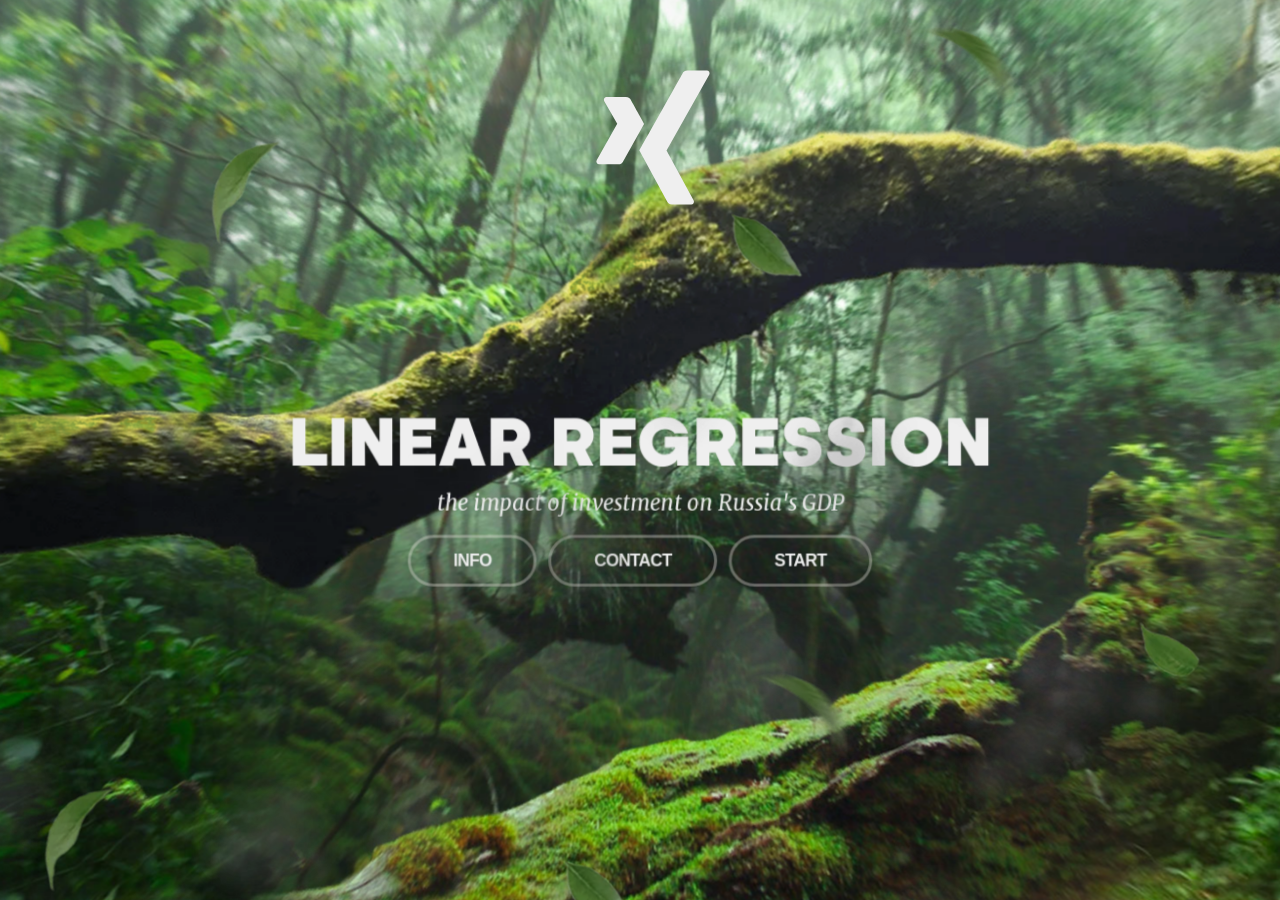
<file: index.html>
<!doctype html>
<html lang="ru">
  <head>
    <meta charset="utf-8">
    <title>Линейная регрессия</title>
    <link rel="stylesheet" href="scss/main.css">
    <script src="js/main.js" defer></script>
  </head>
  <body>
    <header>
      <div class="logo">
        <img src="logo/logo.svg" alt="за зеркалом">
      </div>
    </header>
    <main>
      <section class="layers">
        <div class="layers__container">
          <div class="layers__item layer-1"
               style="background-image: url('background layers/layer-1.jpg')"></div>
          <div class="layers__item layer-2"
               style="background-image: url('background layers/layer-2.png')"></div>
          <div class="layers__item layer-3">
            <div class="main__content">
              <h1 class="text__h">linear regression </h1>
              <p class="text__p">the impact of investment on Russia's GDP</p>
              <form>
                <button onclick="openPopup()" class="button_info" type="button">Info</button>
                <button onclick="openPopup2()" class="button_contact" type="button">Contact</button>
                <button onclick="openPage()" class="button_start" type="button">Start</button>
              </form>
            </div>
          </div>
          <div class="layers__item layer-4">
            <canvas class="rain"></canvas>
          </div>
          <div class="layers__item layer-5"
               style="background-image: url('background layers/layer-5.png')"></div>
          <div class="layers__item layer-6"
               style="background-image: url('background layers/layer-6.png')"></div>
        </div>
        <div id="popup" class="popup">
          <div class="popup-content">
            <span class="close" onclick="closePopup()">&times;</span>
            <p>Приведенный код реализует простую линейную регрессию для построения модели связи между двумя переменными 'x' (годы) и 'y' (инвестиции).<br>
              Для вычисления коэффициентов линейной регрессии используются следующие:<br>
              1. Среднее значение x_mean вычисляется путем суммирования всех значений переменной x и деления на их количество.<br>
              2. Среднее значение y_mean вычисляется путем суммирования всех значений переменной `y` и деления на их количество.<br>
              3. Числитель numerator вычисляется путем суммирования произведений разностей (curr - x_mean) * (y[i] - y_mean) для каждого значения x и соответствующего значения y.<br>
              4. Знаменатель `denominator` вычисляется путем суммирования квадратов разностей `(curr - x_mean)` для каждого значения x.<br>
              5. Коэффициент наклона (`slope`) вычисляется делением numerator на denominator.<br>
              6. Коэффициент смещения (`y_intercept`) вычисляется путем вычитания произведения slope * x_mean из y_mean.<br>
              7. Массив `regression_line` строится путем вычисления значения линейной регрессии для каждого значения `x` с помощью формулы `slope * year + y_intercept`.<br>
              В итоге, в коде создается график, на котором отображаются исходные данные и линия линейной регрессии. Это позволяет визуализировать и оценить связь между переменными и построить прогнозные значения на основе модели линейной регрессии.
            </p>
          </div>
        </div>
        <div id="popup2" class="popup2">
          <div class="popup-content2">
            <span class="close2" onclick="closePopup2()">&times;</span>
            <p>Выполнил работу: Кирилл Чупров</p>
            <p><br></p>
            <p>Как связаться:</p>
            <p>kuprin121@yandex.ru</p>
            <form action="">
              <a href="https://vk.com/killeron121"><img src="./logo/icons-vk%20black.svg"/></a>
              <a href="https://vk.com/killeron121"><img src="./logo/icons-vk%20black.svg"/></a>
              <a href="https://vk.com/killeron121"><img src="./logo/icons-vk%20black.svg"/></a>
            </form>
          </div>
        </div>
      </section>
    </main>
    <footer>

    </footer>
  </body>
</html>
</file>
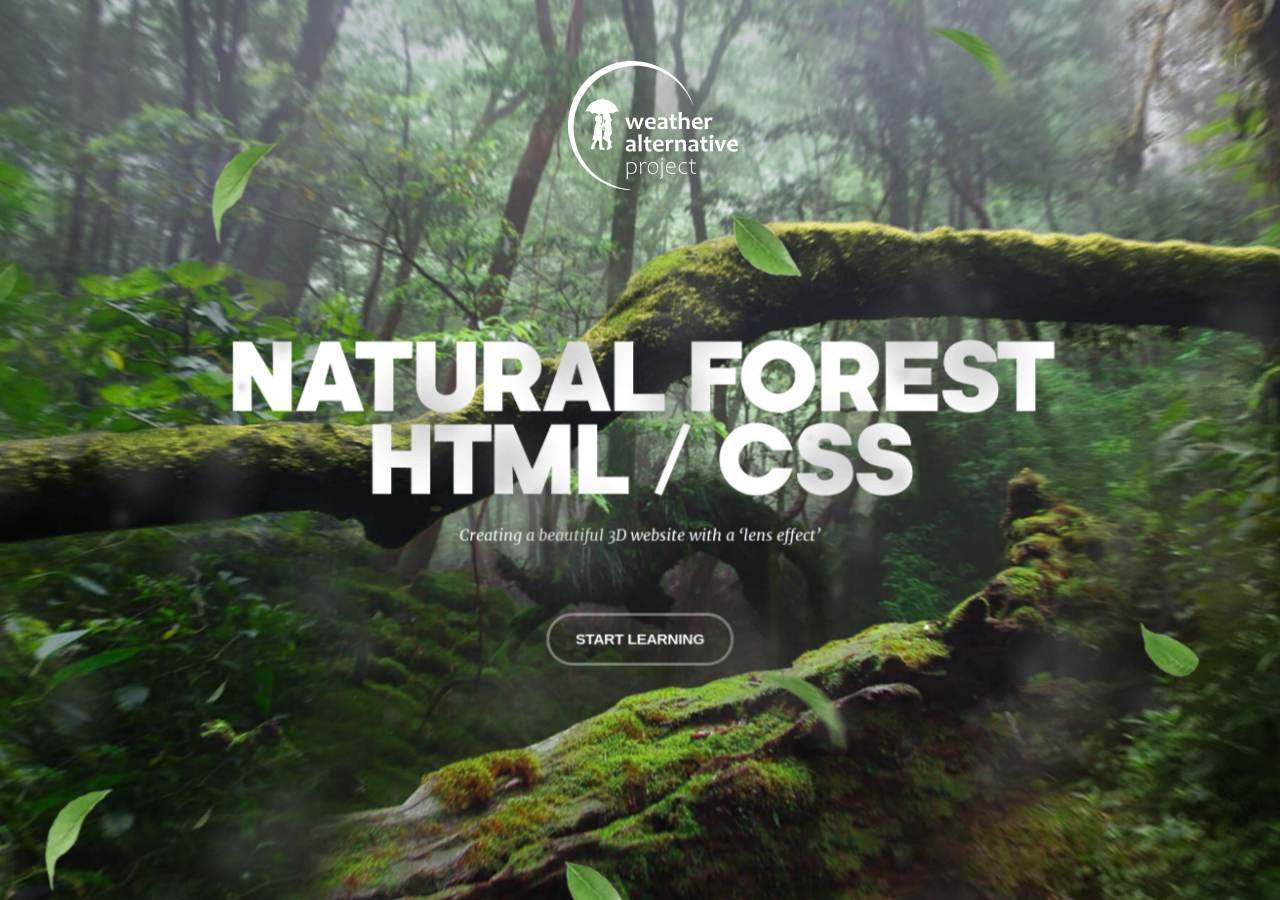
<file: parallax-3d-lens-effect-website/html/index.html>
<!DOCTYPE html>
<html lang="en">
<head>
	<meta charset="UTF-8">
	<meta http-equiv="X-UA-Compatible" content="IE=edge">
	<meta name="viewport" content="width=device-width, initial-scale=1.0">
	<title>Document</title>
	<link rel="stylesheet" href="css/main.css">
	<script src="js/app.js" defer></script>
	<script src="libs/rain.js" defer></script>
</head>
<body>

	<div class="logo" style="background-image: url(img/logo.svg);"></div>

	<section class="layers">
		<div class="layers__container">
			<div class="layers__item layer-1" style="background-image: url(img/layer-1.jpg);"></div>
			<div class="layers__item layer-2" style="background-image: url(img/layer-2.png);"></div>
			<div class="layers__item layer-3">
				<div class="hero-content">
					<h1>Natural Forest <span>HTML / CSS</span></h1>
					<div class="hero-content__p">Creating a beautiful 3D website with a ‘lens effect’</div>
					<button class="button-start">Start Learning</button>
				</div>
			</div>
			<div class="layers__item layer-4">
				<canvas class="rain"></canvas>
			</div>
			<div class="layers__item layer-5" style="background-image: url(img/layer-5.png);"></div>
			<div class="layers__item layer-6" style="background-image: url(img/layer-6.png);"></div>
		</div>
	</section>

</body>
</html>
</file>
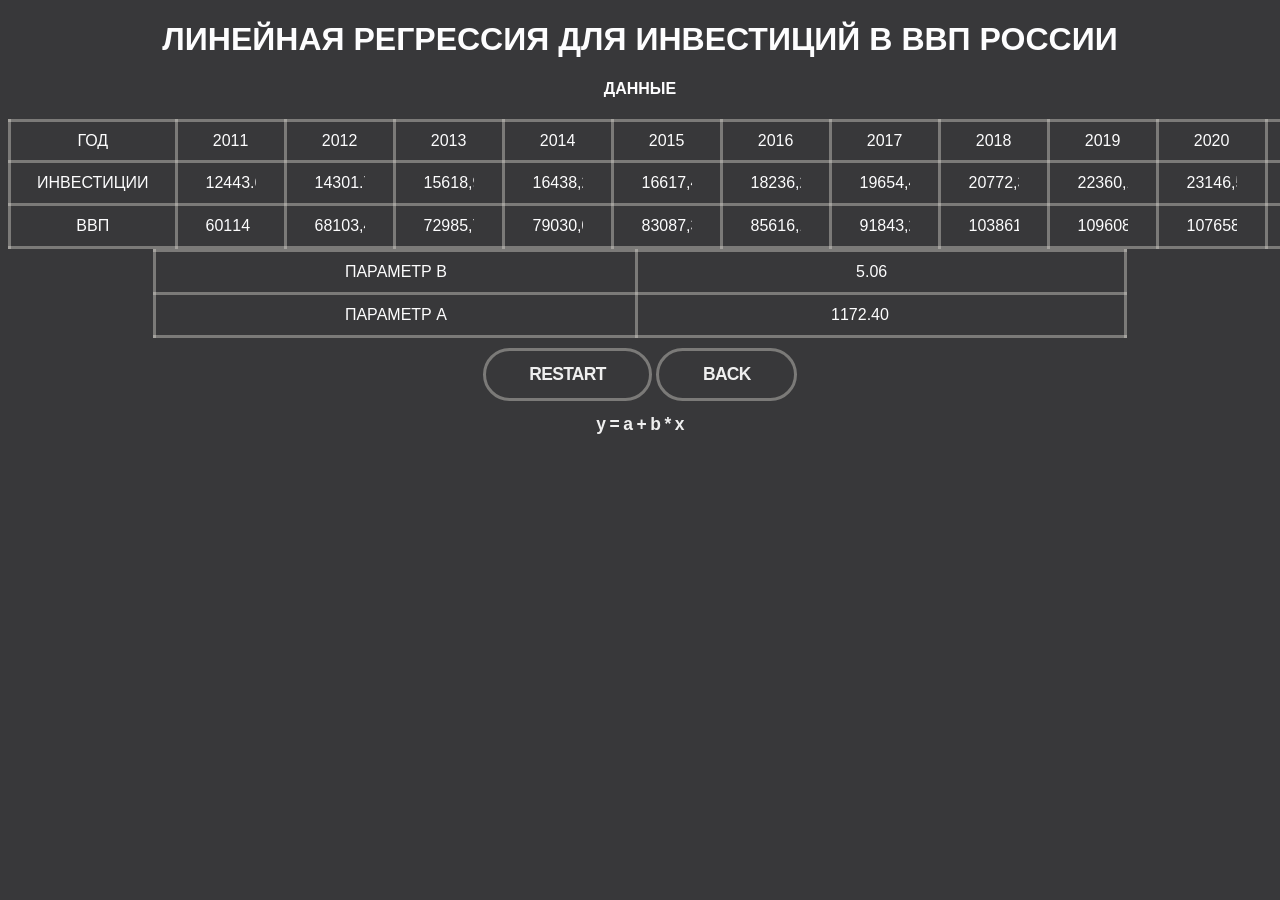
<file: для_диплома/основа.html>
<!DOCTYPE html>
<html>
  <head>
    <meta charset="utf-8">
    <title>Линейная регрессия</title>
    <link rel="stylesheet" href="css.css">
    <script src="https://cdn.plot.ly/plotly-latest.min.js" charset="utf-8"></script>
    <script src="java.js"></script>
  </head>
  <body onmousemove="number_one(), number_two(), number_three(), number_four(), number_five(),
  number_six(), number_seven(), number_eight(), number_nine(), number_ten(), number_eleven(),
  VVP_one(), VVP_two(), VVP_three(), VVP_four(), VVP_five(),VVP_six(),
    VVP_seven(), VVP_eight(), VVP_nine(), VVP_ten(), VVP_eleven()">
    <h1>Линейная регрессия для инвестиций в ВВП России</h1>
      <h4>Данные</h4>
      <table>
        <tr>
          <td>год</td>
          <td>2011</td>
          <td>2012</td>
          <td>2013</td>
          <td>2014</td>
          <td>2015</td>
          <td>2016</td>
          <td>2017</td>
          <td>2018</td>
          <td>2019</td>
          <td>2020</td>
          <td>2021</td>
        </tr>
        <tr>
          <td>Инвестиции</td>
          <td><input id="number_1" type="text" value="12443.6"></td>
          <td><input id="number_2" type="text" value="14301.7"></td>
          <td><input id="number_3" type="text" value="15618,9"></td>
          <td><input id="number_4" type="text" value="16438,2"></td>
          <td><input id="number_5" type="text" value="16617,47"></td>
          <td><input id="number_6" type="text" value="18236,2"></td>
          <td><input id="number_7" type="text" value="19654,4"></td>
          <td><input id="number_8" type="text" value="20772,3"></td>
          <td><input id="number_9" type="text" value="22360,1"></td>
          <td><input id="number_10" type="text" value="23146,5"></td>
          <td><input id="number_11" type="text" value="23146,5"></td>
        </tr>
        <tr>
          <td>ВВП</td>
          <td><input id="VVP_1" type="text" value="60114"></td>
          <td><input id="VVP_2" type="text" value="68103,4"></td>
          <td><input id="VVP_3" type="text" value="72985,7"></td>
          <td><input id="VVP_4" type="text" value="79030,04"></td>
          <td><input id="VVP_5" type="text" value="83087,36"></td>
          <td><input id="VVP_6" type="text" value="85616,1"></td>
          <td><input id="VVP_7" type="text" value="91843,2"></td>
          <td><input id="VVP_8" type="text" value="103861,7"></td>
          <td><input id="VVP_9" type="text" value="109608,3"></td>
          <td><input id="VVP_10" type="text" value="107658,2"></td>
          <td><input id="VVP_11" type="text" value="135295"></td>
        </tr>
      </table>
      <table>
        <tr>
          <td>Параметр b</td>
          <td><input type="number" id="slopeInput" value="5.06"></td>
        </tr>
        <tr class="bbb">
          <td>Параметр a</td>
          <td><input type="number" id="interceptInput" value="1172.40"></td>
        </tr>
      </table>
      <input class="button_restart" onclick="click1()" type="submit" value="RESTART">
      <button class="button_restart" onclick="BackPage()" type="button">Back</button>
      <div class="formula_y">
        <button onclick="openPopup3()" class="button_restart2" type="button">y = a + b * x</button>
      </div>
    <div id="popup3" class="popup3">
      <div class="popup-content3">
        <span class="close3" onclick="closePopup3()">&times;</span>
        <p>y представляет зависимую переменную (в данном случае доля инвестиций в ВВП)<br>
          x представляет независимую переменную (в данном случае годы)<br>
          a представляет коэффициент сдвига<br>
          b представляет коэффициент наклона</p>
      </div>
    </div>
    <div id="plot" class="plot"></div>
    <script>
      function click1(){
        updatePlot()
      }
    </script>
  </body>
</html>
</file>
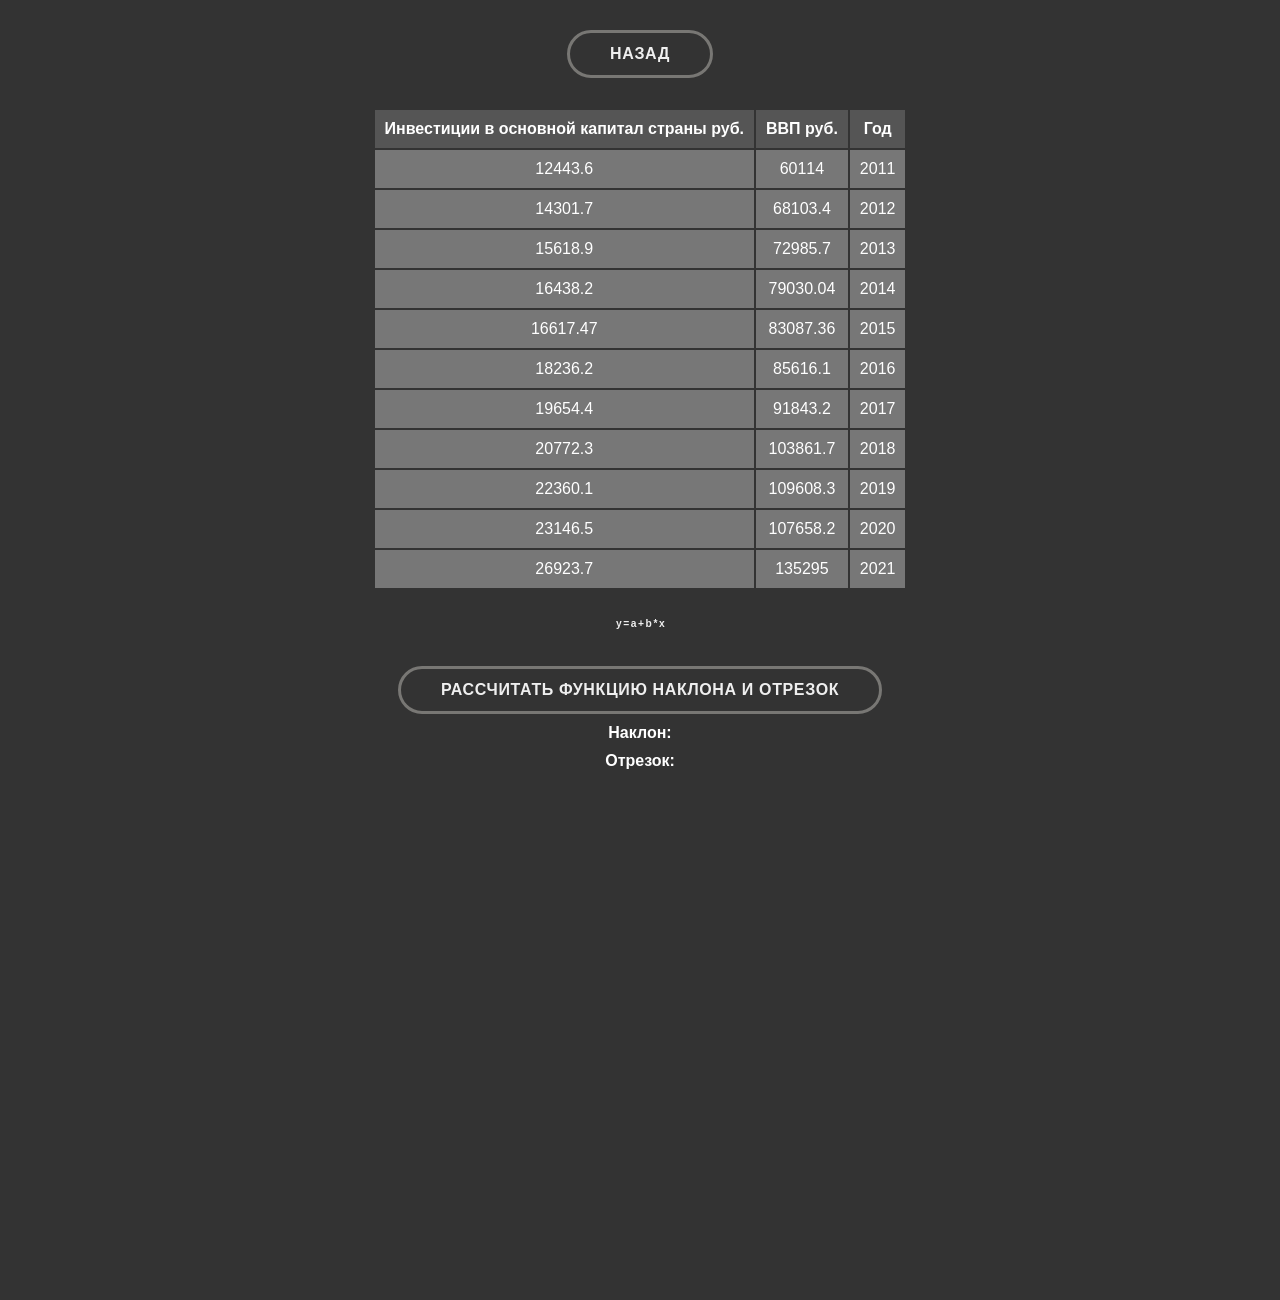
<file: для_диплома/страница2.html>
<!DOCTYPE html>
<head>
  <title>Linear Regression Plot</title>
  <meta charset="utf-8">
  <script src="https://cdn.plot.ly/plotly-latest.min.js"></script>
  <style>
    :root {
      --index: 1vw;
    }

    body {
      background-color: #333;
      color: #fff;
      font-family: Arial, sans-serif;
      text-align: center;
      margin: 0;
      padding: 20px;
    }

    table {
      margin: 20px auto;
    }

    th, td {
      padding: 10px;
      text-align: center;
    }

    th {
      background-color: #555;
    }

    td {
      background-color: #777;
      cursor: pointer;
    }

    td[contenteditable="true"]:focus {
      outline: 2px solid #fff;
    }

    .button_restart {
      margin-top: 10px;
      margin-bottom: 10px;
      font-family: Arial, sans-serif;
      font-weight: 600;
      text-transform: uppercase;
      font-size: 16px;
      letter-spacing: 0.05vw;
      padding: 12px 40px;
      color: #efefefff;
      background-color: rgb(0, 0, 0, 0);
      border: 3px solid rgba(222, 220, 213, 0.4);
      border-radius: 40px;
      outline: none;
      cursor: pointer;
    }

    .button_restart:hover {
      border: 3px solid #efefef;
      transition: 0.7s;
    }

    .result {
      font-weight: bold;
      margin-bottom: 10px;
    }

    #chart {
      width: 1000px;
      height: 500px;
      margin: 0 auto;
    }
    .button_restart2 {
      position: relative;
      margin-top: 0;
      font-family: Arial, sans-serif;
      font-weight: 600;
      font-size: calc(var(--index) * 0.8);
      letter-spacing: -0.05vw;
      padding: calc(var(--index) * 0.6) calc(var(--index) * 1.2);
      color: #EFEFEFFF;
      background-color: rgb(0, 0, 0, 0);
      border: none;
      outline: none;
      cursor: pointer;
      overflow: hidden;
    }

    .button_restart2::before {
      content: "";
      position: absolute;
      bottom: 0;
      left: 50%;
      transform: translateX(-50%);
      width: 0;
      height: 2px;
      background-color: #efefef;
      transition: width 1s;
    }
    .button_restart2:hover::before {
      width: 100%;
    }
    .popup3 {
      position: fixed;
      top: 0;
      left: 0;
      width: 100%;
      height: 100%;
      background-color: rgba(0, 0, 0, 0.5);
      display: none;
    }

    .popup-content3 {
      position: absolute;
      top: 50%;
      left: 50%;
      transform: translate(-50%, -50%);
      background-color: #3b3b3b;
      padding: 20px;
      font-family: Arial, sans-serif;
      border-radius: 15px;
    }

    .close3 {
      position: absolute;
      top: 10px;
      right: 10px;
      cursor: pointer;
    }

    .active {
      display: block;
    }

    .formula {
      margin-bottom: 20px;
    }
  </style>
</head>
<body>
<div>
  <button class="button_restart" onclick="openPage2()" type="button">Назад</button>
</div>
<table id="table">
  <thead>
  <tr>
    <th>Инвестиции в основной капитал страны руб.</th>
    <th>ВВП руб.</th>
    <th>Год</th>
  </tr>
  </thead>
  <tbody>
  <tr>
    <td contenteditable="true">12443.6</td>
    <td contenteditable="true">60114</td>
    <td>2011</td>
  </tr>
  <tr>
    <td contenteditable="true">14301.7</td>
    <td contenteditable="true">68103.4</td>
    <td>2012</td>
  </tr>
  <tr>
    <td contenteditable="true">15618.9</td>
    <td contenteditable="true">72985.7</td>
    <td>2013</td>
  </tr>
  <tr>
    <td contenteditable="true">16438.2</td>
    <td contenteditable="true">79030.04</td>
    <td>2014</td>
  </tr>
  <tr>
    <td contenteditable="true">16617.47</td>
    <td contenteditable="true">83087.36</td>
    <td>2015</td>
  </tr>
  <tr>
    <td contenteditable="true">18236.2</td>
    <td contenteditable="true">85616.1</td>
    <td>2016</td>
  </tr>
  <tr>
    <td contenteditable="true">19654.4</td>
    <td contenteditable="true">91843.2</td>
    <td>2017</td>
  </tr>
  <tr>
    <td contenteditable="true">20772.3</td>
    <td contenteditable="true">103861.7</td>
    <td>2018</td>
  </tr>
  <tr>
    <td contenteditable="true">22360.1</td>
    <td contenteditable="true">109608.3</td>
    <td>2019</td>
  </tr>
  <tr>
    <td contenteditable="true">23146.5</td>
    <td contenteditable="true">107658.2</td>
    <td>2020</td>
  </tr>
  <tr>
    <td contenteditable="true">26923.7</td>
    <td contenteditable="true">135295</td>
    <td>2021</td>
  </tr>
  </tbody>
</table>
<div class="formula">
  <button class="button_restart2" onclick="openPopup3()" type="button">y = a + b * x</button>
</div>
<div id="popup3" class="popup3">
  <div class="popup-content3">
    <span class="close3" onclick="closePopup3()">&times;</span>
    <p>y представляет зависимую переменную (в данном случае доля инвестиций в ВВП)<br>
      x представляет независимую переменную (в данном случае годы)<br>
      a представляет коэффициент сдвига<br>
      b представляет коэффициент наклона</p>
  </div>
</div>
<button class="button_restart" onclick="calculate()" type="button">Рассчитать функцию наклона и отрезок</button>
<div class="result">Наклон: <span id="slope"></span></div>
<div class="result">Отрезок: <span id="intercept"></span></div>
<div id="chart"></div>


<script>
  function calculate() {
    const table = document.getElementById('table');
    const rows = table.getElementsByTagName('tbody')[0].getElementsByTagName('tr');

    const investments = [];
    const gdp = [];

    for (let i = 0; i < rows.length; i++) {
      const cells = rows[i].getElementsByTagName('td');
      const investment = parseFloat(cells[0].textContent);
      const gdpValue = parseFloat(cells[1].textContent);

      investments.push(investment);
      gdp.push(gdpValue);
    }

    const x_mean = investments.reduce((acc, curr) => acc + curr, 0) / investments.length;
    const y_mean = gdp.reduce((acc, curr) => acc + curr, 0) / gdp.length;

    const numerator = investments.reduce((acc, curr, i) => acc + (curr - x_mean) * (gdp[i] - y_mean), 0);
    const denominator = investments.reduce((acc, curr) => acc + Math.pow(curr - x_mean, 2), 0);

    const slope = numerator / denominator;
    const intercept = y_mean - slope * x_mean;

    document.getElementById('slope').textContent = slope.toFixed(2);
    document.getElementById('intercept').textContent = intercept.toFixed(2);

    const trace = {
      x: investments,
      y: gdp,
      mode: 'markers',
      type: 'scatter',
      name: 'Инвестиции vs ВВП',
      marker: {
        color: 'rgb(0, 123, 255)',
        size: 8
      }
    };

    const line = {
      x: investments,
      y: investments.map(x => slope * x + intercept),
      mode: 'lines',
      name: 'Линейная регрессия',
      line: {
        color: 'rgb(255,106,0)',
        width: 2
      }
    };

    const layout = {
      xaxis: {
        title: 'Инвестиции в основной капитал страны руб.'
      },
      yaxis: {
        title: 'ВВП руб.'
      }
    };

    const chartData = [trace, line];

    Plotly.newPlot('chart', chartData, layout);

  }

  function openPopup3() {
    document.getElementById("popup3").classList.add("active");
  }

  // Функция для закрытия всплывающего окна
  function closePopup3() {
    document.getElementById("popup3").classList.remove("active");
  }

  function openPage2() {
    location.href = "../main.html";
  }
</script>
</body>
</html>
</file>
<file: scss/main.css>
@charset "UTF-8";
@font-face {
  font-family: kamerik-3d;
  src: url("../fonts/kamerik205-heavy.woff2");
  font-weight: 900;
}
@font-face {
  font-family: merriweather-italic-3d;
  src: url("../fonts/merriweather-regular-italic.woff2");
}
:root {
  --index: calc(1vw + 1vh);
  --transition: 1.5s cubic-bezier(.1,.59,.02,.77);
}

html {
  color: #efefef;
}
html * {
  margin: 0;
  padding: 0;
  box-sizing: border-box;
}
html ::-webkit-scrollbar {
  background-color: rgba(255, 0, 0, 0); /* Цвет фона */
  width: 0; /* Ширина полосы */
}
html ::-webkit-scrollbar-thumb {
  background-color: #343131; /* Цвет полосы */
}
html body {
  background-color: #131313;
  font-family: kamerik-3d, sans-serif;
}
html header .logo img {
  --logo-size: calc(var(--index) * 7);
  position: absolute;
  background-repeat: no-repeat;
  left: calc(51% - var(--logo-size) / 2);
  top: calc(var(--index) * 2.8);
  z-index: 1;
  width: var(--logo-size);
  height: var(--logo-size);
}
html main .layers {
  perspective: 1000px;
  overflow: hidden;
}
html main .layers .layers__container {
  height: 100vh;
  min-height: 500px;
  transform-style: preserve-3d;
  transform: rotateX(var(--move-y)) rotateY(var(--move-x));
  will-change: transform;
  transition: transform var(--transition);
}
html main .layers .layers__container .layers__item {
  position: absolute;
  background-size: cover;
  background-position: center;
  top: -5vw;
  bottom: -5vw;
  left: -5vw;
  right: -5vw;
  display: flex;
  align-items: center;
  justify-content: center;
}
html main .layers .layers__container .layer-1 {
  transform: translateZ(-60px) scale(1.3);
}
html main .layers .layers__container .layer-2 {
  transform: translateZ(100px) scale(1.2);
}
html main .layers .layers__container .layer-3 {
  transform: translateZ(180px) scale(0.8);
}
html main .layers .layers__container .layer-4 {
  transform: translateZ(200px) scale(0.8);
  pointer-events: none;
}
html main .layers .layers__container .layer-5 {
  transform: translateZ(300px) scale(0.9);
  pointer-events: none;
}
html main .layers .layers__container .layer-6 {
  transform: translateZ(380px);
  pointer-events: none;
}
html main .layers .layers__container .main__content {
  text-align: center;
  font-size: calc(var(--index) * 2);
  text-transform: uppercase;
  line-height: 1.5em;
  margin-top: calc(var(--index) * 5);
}
html main .layers .layers__container .main__content span {
  display: block;
}
html main .layers .layers__container .main__content p {
  text-transform: none;
  font-family: merriweather-italic-3d, sans-serif;
  letter-spacing: normal;
  font-size: calc(var(--index) * 1);
  line-height: 2;
  color: #efefef;
}
html main .layers .layers__container .main__content button {
  font-family: Arial, sans-serif;
  font-weight: 600;
  text-transform: uppercase;
  font-size: calc(var(--index) * 0.8);
  letter-spacing: -0.05vw;
  padding: calc(var(--index) * 0.6) calc(var(--index) * 2);
  color: #efefef;
  background-color: rgba(0, 0, 0, 0);
  border: 3px solid rgba(222, 220, 213, 0.4);
  border-radius: calc(var(--index) * 10);
  outline: none;
  cursor: pointer;
}
html main .layers .layers__container .main__content button:hover {
  border: 3px solid #efefef;
  transition: 0.7s;
}
/* Скрыть всплывающее окно по умолчанию */
.popup {
  display: none;
}

/* Стили для содержимого всплывающего окна */
.popup-content {
  font-family: Arial, sans-serif;
  color: #131313;
  background-color: #fff;
  padding: 30px;
  border-radius: 20px;
  box-shadow: 0px 0px 10px #999;
  position: absolute;
  top: 50%;
  left: 50%;
  transform: translate(-50%, -50%);
}

/* Стиль для кнопки закрытия всплывающего окна */
.close {
  font-family: Arial, sans-serif;
  color: #131313;
  position: absolute;
  top: 10px;
  right: 10px;
  font-size: 20px;
  font-weight: bold;
  cursor: pointer;
}

/* Отображение всплывающего окна при активации */
.popup.active {
  font-family: Arial, sans-serif;
  color: #131313;
  display: block;
  position: fixed;
  top: 0;
  left: 0;
  width: 100%;
  height: 110%;
  z-index: 999;
}

/* Скрыть всплывающее окно по умолчанию */
.popup2 {
  display: none;
}
.popup2 form {
  margin-top: 10px;
}
.popup2 form a {
  width: calc(var(--index) * 0.5);
  height: calc(var(--index) * 0.5);
  background-image: url("./logo/icons-vk black.svg");
}
.popup2 form a:hover {
  background-color: rgba(54, 53, 53, 0.4);
  border-radius: 3px;
  transition: 1s;
}

/* Стили для содержимого всплывающего окна */
.popup-content2 {
  font-family: Arial, sans-serif;
  color: #131313;
  background-color: #fff;
  padding: 50px 50px 40px 50px;
  border-radius: 20px;
  box-shadow: 0px 0px 10px #999;
  position: absolute;
  top: 50%;
  left: 50%;
  transform: translate(-50%, -50%);
}

/* Стиль для кнопки закрытия всплывающего окна */
.close2 {
  font-family: Arial, sans-serif;
  color: #131313;
  position: absolute;
  top: 10px;
  right: 10px;
  font-size: 20px;
  font-weight: bold;
  cursor: pointer;
}

/* Отображение всплывающего окна при активации */
.popup2.active {
  font-family: Arial, sans-serif;
  color: #131313;
  display: block;
  position: fixed;
  top: 0;
  left: 0;
  width: 100%;
  height: 110%;
  z-index: 999;
}

/*# sourceMappingURL=main.css.map */
</file>
<file: parallax-3d-lens-effect-website/html/css/main.css>
* {
	margin: 0;
	padding: 0;
	box-sizing: border-box;
}
:root {
	--index: calc(1vw + 1vh);
	--transition: 1.5s cubic-bezier(.05, .5, 0, 1);
}
@font-face {
	font-family: kamerik-3d;
	src: url(../fonts/kamerik205-heavy.woff2);
	font-weight: 900;
}
@font-face {
	font-family: merriweather-italic-3d;
	src: url(../fonts/merriweather-regular-italic.woff2);
}
body {
	background-color: #000;
	color: #fff;
	font-family: kamerik-3d;
}
.logo {
	--logo-size: calc(var(--index) * 7.8);
	width: var(--logo-size);
	height: var(--logo-size);
	background-repeat: no-repeat;
	position: absolute;
	left: calc(51% - calc(var(--logo-size) / 2));
	top: calc(var(--index) * 2.8);
	z-index: 1;
}
.layers {
	perspective: 1000px;
	overflow: hidden;
}
.layers__container {
	height: 100vh;
	min-height: 500px;
	transform-style: preserve-3d;
	transform: rotateX(var(--move-y)) rotateY(var(--move-x));
	will-change: transform;
	transition: transform var(--transition);
}
.layers__item {
	position: absolute;
	inset: -5vw;
	background-size: cover;
	background-position: center;
	display: flex;
	align-items: center;
	justify-content: center;
}
.layer-1 {
	transform: translateZ(-55px) scale(1.06);
}
.layer-2 {
	transform: translateZ(80px) scale(.88);
}
.layer-3 {
	transform: translateZ(180px) scale(.8);
}
.layer-4 {
	transform: translateZ(190px) scale(.9);
}
.layer-5 {
	transform: translateZ(300px) scale(.9);
}
.layer-6 {
	transform: translateZ(380px);
}
.hero-content {
	font-size: calc(var(--index) * 2.9);
	text-align: center;
	text-transform: uppercase;
	letter-spacing: calc(var(--index) * -.15);
	line-height: 1.35em;
	margin-top: calc(var(--index) * 5.5);
}
.hero-content span {
	display: block;
}
.hero-content__p {
	text-transform: none;
	font-family: merriweather-italic-3d;
	letter-spacing: normal;
	font-size: calc(var(--index) * .73);
	line-height: 3;
}
.button-start {
	font-family: Arial;
	font-weight: 600;
	text-transform: uppercase;
	font-size: calc(var(--index) * .71);
	letter-spacing: -.02vw;
	padding: calc(var(--index) * .7) calc(var(--index) * 1.25);
	background-color: transparent;
	color: #fff;
	border-radius: 10em;
	border: rgb(255 255 255 / .4) 3px solid;
	outline: none;
	cursor: pointer;
	margin-top: calc(var(--index) * 2.5);
}
.layer-4, .layer-5, .layer-6 {
	pointer-events: none;
}
</file>
<file: для_диплома/css.css>
:root {
  --index: calc(1vw + 1vh);
  --transition: 1.5s cubic-bezier(.1,.59,.02,.77);
}

@font-face {
  font-family: kamerik-3d;
  src: url("fonts/kamerik205-heavy.woff2") format('woff2') ;
  font-weight: 900;
}

html{
    font-family: kamerik-3d, sans-serif;
    text-align: center;
  text-transform: uppercase;
}

body {
    color: #fdfdfe;
    background-color: #38383a;
}

.plot {
    margin-top: 20px;
    padding: 0 400px;
}

table {
    margin-left: auto;
    margin-right: auto;
    width: 77%;
    border-collapse: collapse;
}

table tr {
    margin: 0;
}

table tr td{
    padding: 10px 26px;
    border: 3px solid rgba(222, 220, 213, 0.4);
    margin: 0;
    font-family: "Open Sans", verdana, arial, sans-serif;
}

table tr td input {
    max-width: 50px;
    border: none;
    background: none;
    color: #fdfdfe;
    font-family: "Open Sans", verdana, arial, sans-serif;
    font-size: 16px;
}

.bbb td input {
  max-width: 100px;
}

.button_restart {
    margin-top: 10px;
    font-family: Arial,sans-serif;
    font-weight: 600;
    text-transform: uppercase;
    font-size: calc(var(--index) * 0.8);
    letter-spacing: -0.05vw;
    padding: calc(var(--index) * 0.6) calc(var(--index) * 2);
    color: #EFEFEFFF;
    background-color: rgb(0,0,0,0);
    border: 3px solid rgba(222, 220, 213, 0.4);
    border-radius: calc(var(--index) * 10);
    outline: none;
    cursor: pointer;
}

.button_restart:hover {
    border: 3px solid #efefef;
    transition: 0.7s;
}

.button_restart2 {
  position: relative;
  margin-top: 0;
  font-family: Arial, sans-serif;
  font-weight: 600;
  font-size: calc(var(--index) * 0.8);
  letter-spacing: -0.05vw;
  padding: calc(var(--index) * 0.6) calc(var(--index) * 1.2);
  color: #EFEFEFFF;
  background-color: rgb(0, 0, 0, 0);
  border: none;
  outline: none;
  cursor: pointer;
  overflow: hidden;
}

.button_restart2::before {
  content: "";
  position: absolute;
  bottom: 0;
  left: 50%;
  transform: translateX(-50%);
  width: 0;
  height: 3px;
  background-color: #efefef;
  transition: width 1s;
}

.button_restart2:hover::before {
  width: 100%;
}



.formula p {
  font-family: Arial, sans-serif;
}

.popup3 {
  position: fixed;
  top: 0;
  left: 0;
  width: 100%;
  height: 100%;
  background-color: rgba(0, 0, 0, 0.5);
  display: none;
}

.popup-content3 {
  position: absolute;
  top: 50%;
  left: 50%;
  transform: translate(-50%, -50%);
  background-color: #3b3b3b;
  padding: 20px;
  font-family: Arial, sans-serif;
  border-radius: 15px;
}

.close3 {
  position: absolute;
  top: 10px;
  right: 10px;
  cursor: pointer;
}

.active {
  display: block;
}
</file>
